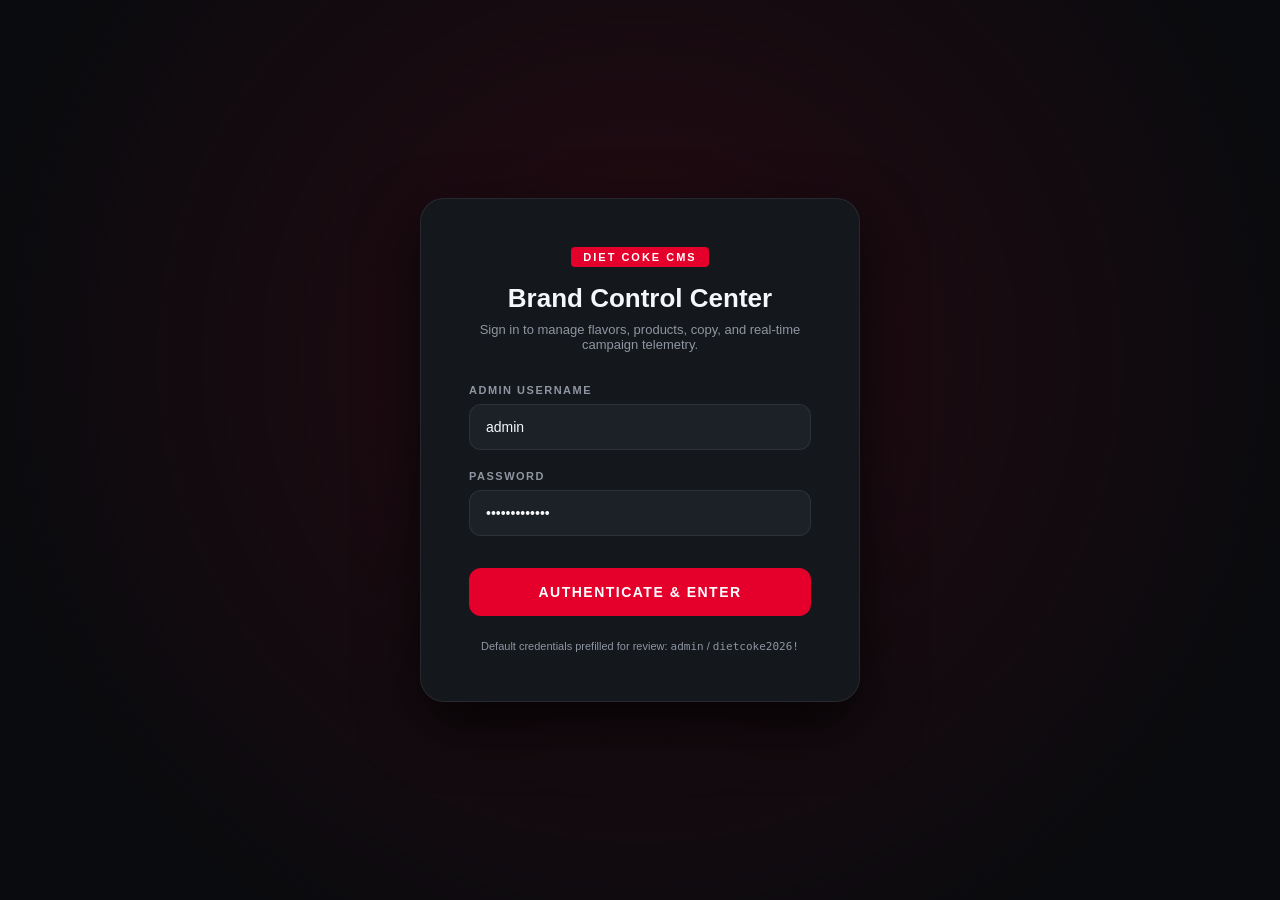
<file: admin.html>
<!DOCTYPE html>
<html lang="en">
<head>
    <meta charset="UTF-8">
    <meta name="viewport" content="width=device-width, initial-scale=1.0">
    <title>DIET COKE — Admin Control Center</title>
    <link rel="icon" type="image/png" href="/assets/can_reference.jpg">
    <link rel="stylesheet" href="/css/admin.css">
</head>
<body>

    <!-- AUTHENTICATION LOGIN OVERLAY -->
    <div class="login-overlay" id="loginOverlay">
        <div class="login-card">
            <span class="login-logo-badge">DIET COKE CMS</span>
            <h1 class="login-title">Brand Control Center</h1>
            <p class="login-subtitle">Sign in to manage flavors, products, copy, and real-time campaign telemetry.</p>

            <form id="adminLoginForm">
                <div class="form-group">
                    <label for="loginUsername">Admin Username</label>
                    <input type="text" id="loginUsername" class="form-input" value="admin" required>
                </div>

                <div class="form-group">
                    <label for="loginPassword">Password</label>
                    <input type="password" id="loginPassword" class="form-input" value="dietcoke2026!" required>
                </div>

                <button type="submit" class="btn-primary">AUTHENTICATE & ENTER</button>
                <div id="loginError" class="error-text"></div>
            </form>
            <div style="margin-top: 24px; font-size: 11px; color: var(--adm-text-muted);">
                Default credentials prefilled for review: <code>admin</code> / <code>dietcoke2026!</code>
            </div>
        </div>
    </div>

    <!-- MAIN ADMIN DASHBOARD INTERFACE -->
    <div class="dashboard-layout" id="dashboardMain" style="display: none;">

        <!-- Sidebar Navigation -->
        <aside class="admin-sidebar">
            <div>
                <div class="sidebar-header">
                    <span class="login-logo-badge" style="margin: 0;">ADMIN</span>
                    <span style="font-weight: 800; letter-spacing: 1px; font-size: 14px;">DIET COKE CMS</span>
                </div>

                <ul class="admin-nav-list">
                    <li>
                        <button class="admin-nav-tab active" data-tab="products">
                            <span>📦</span> Products & Flavors
                        </button>
                    </li>
                    <li>
                        <button class="admin-nav-tab" data-tab="content">
                            <span>✍️</span> Site Copy & Hero
                        </button>
                    </li>
                    <li>
                        <button class="admin-nav-tab" data-tab="analytics">
                            <span>📊</span> Live Telemetry
                        </button>
                    </li>
                    <li>
                        <button class="admin-nav-tab" data-tab="settings">
                            <span>⚙️</span> Security & Defaults
                        </button>
                    </li>
                </ul>
            </div>

            <div class="sidebar-bottom">
                <a href="/" target="_blank" class="sidebar-link">
                    ↗ View Live Website
                </a>
                <button id="adminLogoutBtn" class="action-btn delete-btn" style="width: 100%; padding: 10px;">
                    Log Out
                </button>
            </div>
        </aside>

        <!-- Main Content Area -->
        <main class="admin-content-area">

            <!-- TAB 1: PRODUCTS & FLAVORS -->
            <section class="admin-tab-pane active" id="tab-products">
                <div class="pane-header">
                    <div>
                        <h2 class="pane-title">Flavors & Products Catalog</h2>
                        <p class="pane-subtitle">Manage all active Diet Coke can variants, color palettes, and taste profiles.</p>
                    </div>
                    <button class="btn-primary" id="openAddProductBtn" style="width: auto; padding: 12px 24px; margin: 0;">
                        + ADD NEW FLAVOR
                    </button>
                </div>

                <div class="admin-table-container">
                    <table class="admin-table">
                        <thead>
                            <tr>
                                <th>Product / Slug</th>
                                <th>Badge</th>
                                <th>Nutrition</th>
                                <th>Order</th>
                                <th>Status</th>
                                <th>Actions</th>
                            </tr>
                        </thead>
                        <tbody id="productsTableBody">
                            <!-- Populated dynamically -->
                        </tbody>
                    </table>
                </div>
            </section>

            <!-- TAB 2: SITE COPY & CONTENT -->
            <section class="admin-tab-pane" id="tab-content">
                <div class="pane-header">
                    <div>
                        <h2 class="pane-title">Site Copy & Campaign Headlines</h2>
                        <p class="pane-subtitle">Update hero text, announcements, and narrative copy live across the website.</p>
                    </div>
                </div>

                <form id="siteContentForm">
                    <div class="admin-card">
                        <h3 class="admin-card-title">Hero Section Kinematics</h3>
                        <p class="admin-card-desc">The 3 distinct words split and float apart during scroll.</p>

                        <div style="display: grid; grid-template-columns: 1fr 1fr 1fr; gap: 16px; margin-bottom: 20px;">
                            <div class="form-group" style="margin: 0;">
                                <label>Word 1</label>
                                <input type="text" name="hero_headline_1" id="content_hero_headline_1" class="form-input">
                            </div>
                            <div class="form-group" style="margin: 0;">
                                <label>Word 2</label>
                                <input type="text" name="hero_headline_2" id="content_hero_headline_2" class="form-input">
                            </div>
                            <div class="form-group" style="margin: 0;">
                                <label>Word 3 (Accent Red)</label>
                                <input type="text" name="hero_headline_3" id="content_hero_headline_3" class="form-input">
                            </div>
                        </div>

                        <div class="form-grid-2">
                            <div class="form-group">
                                <label>Hero Subheadline</label>
                                <input type="text" name="hero_subheadline" id="content_hero_subheadline" class="form-input">
                            </div>
                            <div class="form-group">
                                <label>Hero Primary CTA</label>
                                <input type="text" name="hero_cta" id="content_hero_cta" class="form-input">
                            </div>
                        </div>

                        <div class="form-group">
                            <label>Announcement Bar Ticker</label>
                            <input type="text" name="ticker_announcement" id="content_ticker_announcement" class="form-input">
                        </div>
                    </div>

                    <div class="admin-card">
                        <h3 class="admin-card-title">Interactive "Pull to Open" Experience</h3>
                        <p class="admin-card-desc">Messages presented before and after the visitor pops the can seal.</p>

                        <div class="form-grid-2">
                            <div class="form-group">
                                <label>Pre-Open Prompt</label>
                                <input type="text" name="can_opener_headline" id="content_can_opener_headline" class="form-input">
                            </div>
                            <div class="form-group">
                                <label>Post-Open Celebratory Slogan</label>
                                <input type="text" name="can_opener_success" id="content_can_opener_success" class="form-input">
                            </div>
                        </div>
                    </div>

                    <div class="admin-card">
                        <h3 class="admin-card-title">The Fizz & Molecular Carbonation</h3>
                        <div class="form-group">
                            <label>Fizz Section Headline</label>
                            <input type="text" name="fizz_headline" id="content_fizz_headline" class="form-input">
                        </div>
                        <div class="form-group">
                            <label>Fizz Subheadline</label>
                            <textarea name="fizz_subheadline" id="content_fizz_subheadline" class="form-textarea"></textarea>
                        </div>
                    </div>

                    <div class="admin-card">
                        <h3 class="admin-card-title">Brand Story & Heritage</h3>
                        <div class="form-group">
                            <label>Story Heading</label>
                            <input type="text" name="story_heading" id="content_story_heading" class="form-input">
                        </div>
                        <div class="form-group">
                            <label>Story Body Narrative</label>
                            <textarea name="story_body" id="content_story_body" class="form-textarea"></textarea>
                        </div>

                        <div class="form-grid-2">
                            <div class="form-group">
                                <label>Stat 1 (Sugar)</label>
                                <input type="text" name="stat_sugar" id="content_stat_sugar" class="form-input">
                            </div>
                            <div class="form-group">
                                <label>Stat 2 (Calories)</label>
                                <input type="text" name="stat_calories" id="content_stat_calories" class="form-input">
                            </div>
                            <div class="form-group">
                                <label>Stat 3 (Refreshment Rate)</label>
                                <input type="text" name="stat_refreshment" id="content_stat_refreshment" class="form-input">
                            </div>
                            <div class="form-group">
                                <label>Stat 4 (Heritage Year)</label>
                                <input type="text" name="stat_year" id="content_stat_year" class="form-input">
                            </div>
                        </div>
                    </div>

                    <button type="submit" class="btn-primary" style="margin-bottom: 40px;">
                        SAVE ALL CHANGES & PUBLISH LIVE
                    </button>
                </form>
            </section>

            <!-- TAB 3: LIVE TELEMETRY & ANALYTICS -->
            <section class="admin-tab-pane" id="tab-analytics">
                <div class="pane-header">
                    <div>
                        <h2 class="pane-title">Live Engagement Telemetry</h2>
                        <p class="pane-subtitle">Real-time metrics on user interactions, tab-pulls, sound toggles, and flavor views.</p>
                    </div>
                    <button class="action-btn" id="refreshAnalyticsBtn" style="padding: 10px 18px;">
                        🔄 Refresh Metrics
                    </button>
                </div>

                <div class="metrics-grid">
                    <div class="metric-card">
                        <div class="metric-label">Total Unique Visits</div>
                        <div class="metric-value" id="metricVisits">1,842</div>
                    </div>
                    <div class="metric-card">
                        <div class="metric-label">Can Pops (Tab Pulls)</div>
                        <div class="metric-value highlight" id="metricCanPops">624</div>
                    </div>
                    <div class="metric-card">
                        <div class="metric-label">Sound Unmutes</div>
                        <div class="metric-value" id="metricSound">412</div>
                    </div>
                    <div class="metric-card">
                        <div class="metric-label">Can Opener Engagement</div>
                        <div class="metric-value" id="metricEngagement">33.9%</div>
                    </div>
                </div>

                <div class="admin-card">
                    <h3 class="admin-card-title">Flavor Popularity Distribution</h3>
                    <p class="admin-card-desc">Real-time breakdown of user selections across flavors.</p>
                    <div id="flavorPopularityChart">
                        <!-- Populated dynamically -->
                    </div>
                </div>
            </section>

            <!-- TAB 4: SECURITY & DEFAULTS -->
            <section class="admin-tab-pane" id="tab-settings">
                <div class="pane-header">
                    <div>
                        <h2 class="pane-title">Security & System Settings</h2>
                        <p class="pane-subtitle">Manage administrative credentials and restore authentic brand defaults.</p>
                    </div>
                </div>

                <div class="admin-card">
                    <h3 class="admin-card-title">Change Admin Password</h3>
                    <form id="changePasswordForm">
                        <div class="form-grid-2">
                            <div class="form-group">
                                <label>Current Password</label>
                                <input type="password" id="curPassword" class="form-input" required>
                            </div>
                            <div class="form-group">
                                <label>New Password</label>
                                <input type="password" id="newPassword" class="form-input" required>
                            </div>
                        </div>
                        <button type="submit" class="btn-primary" style="width: auto; padding: 12px 28px;">
                            UPDATE PASSWORD
                        </button>
                    </form>
                </div>

                <div class="admin-card" style="border-color: rgba(228, 0, 43, 0.4);">
                    <h3 class="admin-card-title" style="color: #FF5252;">Danger Zone: Reset Brand Defaults</h3>
                    <p class="admin-card-desc">
                        Restores all site copy, headlines, and products back to the authentic Coca-Cola brand guidelines.
                    </p>
                    <button id="resetDefaultsBtn" class="action-btn delete-btn" style="padding: 12px 24px; font-weight: 800;">
                        RESTORE BRAND DEFAULTS
                    </button>
                </div>
            </section>

        </main>
    </div>

    <!-- PRODUCT ADD / EDIT MODAL -->
    <div class="admin-modal-overlay" id="productModal">
        <div class="admin-modal-card">
            <div style="display: flex; justify-content: space-between; align-items: center; margin-bottom: 24px;">
                <h3 id="productModalTitle" style="font-size: 22px; font-weight: 800;">Add New Flavor / Product</h3>
                <button id="closeProductModalBtn" class="action-btn" style="border: none; font-size: 18px;">✕</button>
            </div>

            <form id="productForm">
                <div class="form-grid-2">
                    <div class="form-group">
                        <label>Flavor Name</label>
                        <input type="text" id="prodName" class="form-input" placeholder="e.g. Diet Coke Feisty Cherry" required>
                    </div>
                    <div class="form-group">
                        <label>URL Slug</label>
                        <input type="text" id="prodSlug" class="form-input" placeholder="e.g. cherry" required>
                    </div>
                </div>

                <div class="form-group">
                    <label>Tagline</label>
                    <input type="text" id="prodTagline" class="form-input" placeholder="e.g. A Bold Splash of Dark Cherry">
                </div>

                <div class="form-grid-2">
                    <div class="form-group">
                        <label>Accent Primary Color</label>
                        <input type="color" id="prodAccentColor" class="form-input" style="height: 48px; padding: 4px; cursor: pointer;">
                    </div>
                    <div class="form-group">
                        <label>Accent Secondary Color</label>
                        <input type="color" id="prodSecondaryColor" class="form-input" style="height: 48px; padding: 4px; cursor: pointer;">
                    </div>
                </div>

                <div class="form-grid-2">
                    <div class="form-group">
                        <label>Badge Label</label>
                        <input type="text" id="prodBadge" class="form-input" placeholder="e.g. FAN FAVORITE">
                    </div>
                    <div class="form-group">
                        <label>Sort Order</label>
                        <input type="number" id="prodSortOrder" class="form-input" value="1">
                    </div>
                </div>

                <div class="form-grid-2">
                    <div class="form-group">
                        <label>Calories</label>
                        <input type="number" id="prodCalories" class="form-input" value="0">
                    </div>
                    <div class="form-group">
                        <label>Sugar</label>
                        <input type="text" id="prodSugar" class="form-input" value="0g">
                    </div>
                </div>

                <div class="form-grid-2">
                    <div class="form-group">
                        <label>Caffeine</label>
                        <input type="text" id="prodCaffeine" class="form-input" value="46mg">
                    </div>
                    <div class="form-group">
                        <label>Volume</label>
                        <input type="text" id="prodVolume" class="form-input" value="355 mL / 12 FL OZ">
                    </div>
                </div>

                <div class="form-group">
                    <label>Description</label>
                    <textarea id="prodDesc" class="form-textarea" placeholder="Detailed flavor profile description..."></textarea>
                </div>

                <div class="form-group">
                    <label>Taste Profile Tags (Comma Separated)</label>
                    <input type="text" id="prodTasteNotes" class="form-input" placeholder="e.g. Crisp Carbonation, Zero Sugar, Cold Snap">
                </div>

                <div class="form-group" style="display: flex; align-items: center; gap: 10px;">
                    <input type="checkbox" id="prodIsActive" checked style="width: 18px; height: 18px;">
                    <label for="prodIsActive" style="margin: 0; cursor: pointer;">Active & Visible on Public Site</label>
                </div>

                <button type="submit" class="btn-primary" style="margin-top: 24px;">SAVE PRODUCT</button>
            </form>
        </div>
    </div>

    <script src="/js/admin.js"></script>
</body>
</html>
</file>
<file: css/admin.css>
/* ========================================================
   DIET COKE ADMIN CONTROL PANEL STYLES
   Professional, dark-mode, glassmorphism CMS interface
   ======================================================== */

:root {
    --adm-bg: #0C0D10;
    --adm-surface: #14171C;
    --adm-surface-elevated: #1C2027;
    --adm-border: rgba(255, 255, 255, 0.08);
    --adm-border-hover: rgba(255, 255, 255, 0.16);
    --adm-red: #E4002B;
    --adm-red-hover: #FF1A46;
    --adm-text-bright: #F5F7FA;
    --adm-text-muted: #8E96A2;
    --adm-green: #00C853;
    --adm-font: -apple-system, BlinkMacSystemFont, 'Segoe UI', Roboto, Helvetica, Arial, sans-serif;
    --adm-mono: 'SFMono-Regular', Consolas, Menlo, monospace;
}

* {
    margin: 0;
    padding: 0;
    box-sizing: border-box;
}

body {
    background: var(--adm-bg);
    color: var(--adm-text-bright);
    font-family: var(--adm-font);
    min-height: 100vh;
    overflow-x: hidden;
}

/* ================= LOGIN OVERLAY ================= */
.login-overlay {
    position: fixed;
    top: 0;
    left: 0;
    width: 100vw;
    height: 100vh;
    background: radial-gradient(circle at 50% 40%, rgba(228, 0, 43, 0.12) 0%, #0A0B0E 80%);
    display: flex;
    align-items: center;
    justify-content: center;
    z-index: 10000;
}

.login-card {
    background: var(--adm-surface);
    border: 1px solid var(--adm-border);
    border-radius: 24px;
    padding: 48px;
    width: 100%;
    max-width: 440px;
    box-shadow: 0 24px 60px rgba(0, 0, 0, 0.7);
    text-align: center;
}

.login-logo-badge {
    display: inline-block;
    background: var(--adm-red);
    color: #FFFFFF;
    font-weight: 900;
    font-size: 11px;
    letter-spacing: 2px;
    padding: 4px 12px;
    border-radius: 4px;
    margin-bottom: 16px;
}

.login-title {
    font-size: 26px;
    font-weight: 800;
    margin-bottom: 8px;
}

.login-subtitle {
    font-size: 13px;
    color: var(--adm-text-muted);
    margin-bottom: 32px;
}

.form-group {
    text-align: left;
    margin-bottom: 20px;
}

.form-group label {
    display: block;
    font-size: 11px;
    font-weight: 700;
    letter-spacing: 1.5px;
    text-transform: uppercase;
    color: var(--adm-text-muted);
    margin-bottom: 8px;
}

.form-input {
    width: 100%;
    background: var(--adm-surface-elevated);
    border: 1px solid var(--adm-border);
    border-radius: 12px;
    padding: 14px 16px;
    color: var(--adm-text-bright);
    font-size: 14px;
    font-family: inherit;
    transition: all 0.2s ease;
}

.form-input:focus {
    outline: none;
    border-color: var(--adm-red);
    box-shadow: 0 0 0 3px rgba(228, 0, 43, 0.2);
}

.btn-primary {
    width: 100%;
    background: var(--adm-red);
    color: #FFFFFF;
    border: none;
    border-radius: 12px;
    padding: 16px;
    font-size: 14px;
    font-weight: 800;
    letter-spacing: 1.5px;
    text-transform: uppercase;
    cursor: pointer;
    transition: all 0.25s ease;
    margin-top: 12px;
}

.btn-primary:hover {
    background: var(--adm-red-hover);
    transform: translateY(-2px);
    box-shadow: 0 8px 24px rgba(228, 0, 43, 0.4);
}

.error-text {
    color: #FF5252;
    font-size: 12px;
    margin-top: 14px;
}

/* ================= DASHBOARD LAYOUT ================= */
.dashboard-layout {
    display: flex;
    min-height: 100vh;
}

.admin-sidebar {
    width: 260px;
    background: var(--adm-surface);
    border-right: 1px solid var(--adm-border);
    padding: 32px 20px;
    display: flex;
    flex-direction: column;
    justify-content: space-between;
}

.sidebar-header {
    display: flex;
    align-items: center;
    gap: 12px;
    margin-bottom: 40px;
    padding-left: 8px;
}

.admin-nav-list {
    list-style: none;
    display: flex;
    flex-direction: column;
    gap: 8px;
}

.admin-nav-tab {
    display: flex;
    align-items: center;
    gap: 12px;
    width: 100%;
    background: transparent;
    border: none;
    padding: 12px 16px;
    border-radius: 10px;
    color: var(--adm-text-muted);
    font-size: 13px;
    font-weight: 700;
    letter-spacing: 1px;
    text-transform: uppercase;
    cursor: pointer;
    transition: all 0.2s ease;
    text-align: left;
}

.admin-nav-tab:hover {
    background: var(--adm-surface-elevated);
    color: var(--adm-text-bright);
}

.admin-nav-tab.active {
    background: rgba(228, 0, 43, 0.15);
    color: var(--adm-red);
    font-weight: 800;
}

.sidebar-bottom {
    display: flex;
    flex-direction: column;
    gap: 12px;
    padding-top: 24px;
    border-top: 1px solid var(--adm-border);
}

.sidebar-link {
    color: var(--adm-text-muted);
    font-size: 12px;
    font-weight: 700;
    text-decoration: none;
    padding: 8px 12px;
    border-radius: 8px;
    transition: all 0.2s ease;
}

.sidebar-link:hover {
    color: var(--adm-text-bright);
    background: var(--adm-surface-elevated);
}

.admin-content-area {
    flex: 1;
    padding: 48px;
    overflow-y: auto;
    max-height: 100vh;
}

.admin-tab-pane {
    display: none;
}

.admin-tab-pane.active {
    display: block;
}

.pane-header {
    display: flex;
    justify-content: space-between;
    align-items: center;
    margin-bottom: 36px;
}

.pane-title {
    font-size: 28px;
    font-weight: 800;
    letter-spacing: -0.5px;
}

.pane-subtitle {
    font-size: 14px;
    color: var(--adm-text-muted);
    margin-top: 4px;
}

/* ================= TABLES ================= */
.admin-table-container {
    background: var(--adm-surface);
    border: 1px solid var(--adm-border);
    border-radius: 16px;
    overflow: hidden;
}

.admin-table {
    width: 100%;
    border-collapse: collapse;
    text-align: left;
}

.admin-table th {
    background: var(--adm-surface-elevated);
    padding: 16px 20px;
    font-size: 11px;
    font-weight: 800;
    letter-spacing: 1.5px;
    text-transform: uppercase;
    color: var(--adm-text-muted);
    border-bottom: 1px solid var(--adm-border);
}

.admin-table td {
    padding: 18px 20px;
    font-size: 13px;
    border-bottom: 1px solid var(--adm-border);
    vertical-align: middle;
}

.admin-table tr:last-child td {
    border-bottom: none;
}

.table-product-cell {
    display: flex;
    align-items: center;
    gap: 14px;
}

.color-swatch {
    width: 20px;
    height: 20px;
    border-radius: 6px;
    display: inline-block;
}

.product-slug-text {
    font-family: var(--adm-mono);
    font-size: 11px;
    color: var(--adm-text-muted);
}

.admin-badge {
    display: inline-block;
    padding: 2px 8px;
    border: 1px solid var(--adm-border);
    border-radius: 12px;
    font-size: 10px;
    font-weight: 800;
    letter-spacing: 1px;
}

.status-indicator {
    display: inline-flex;
    align-items: center;
    gap: 6px;
    font-size: 12px;
    font-weight: 700;
}

.status-indicator.active { color: var(--adm-green); }
.status-indicator.inactive { color: var(--adm-text-muted); }

.table-actions {
    display: flex;
    gap: 8px;
}

.action-btn {
    padding: 6px 12px;
    border-radius: 6px;
    border: 1px solid var(--adm-border);
    background: var(--adm-surface-elevated);
    color: var(--adm-text-bright);
    font-size: 12px;
    font-weight: 700;
    cursor: pointer;
    transition: all 0.2s ease;
}

.action-btn:hover {
    border-color: #FFFFFF;
}

.delete-btn:hover {
    border-color: #FF5252;
    color: #FF5252;
}

/* ================= CARDS & FORMS ================= */
.admin-card {
    background: var(--adm-surface);
    border: 1px solid var(--adm-border);
    border-radius: 16px;
    padding: 32px;
    margin-bottom: 24px;
}

.admin-card-title {
    font-size: 18px;
    font-weight: 800;
    margin-bottom: 8px;
}

.admin-card-desc {
    font-size: 13px;
    color: var(--adm-text-muted);
    margin-bottom: 24px;
}

.form-grid-2 {
    display: grid;
    grid-template-columns: 1fr 1fr;
    gap: 20px;
}

.form-textarea {
    width: 100%;
    background: var(--adm-surface-elevated);
    border: 1px solid var(--adm-border);
    border-radius: 12px;
    padding: 14px 16px;
    color: var(--adm-text-bright);
    font-size: 14px;
    font-family: inherit;
    resize: vertical;
    min-height: 90px;
}

.form-textarea:focus {
    outline: none;
    border-color: var(--adm-red);
}

/* ================= TELEMETRY METRICS ================= */
.metrics-grid {
    display: grid;
    grid-template-columns: repeat(auto-fit, minmax(220px, 1fr));
    gap: 20px;
    margin-bottom: 32px;
}

.metric-card {
    background: var(--adm-surface);
    border: 1px solid var(--adm-border);
    border-radius: 16px;
    padding: 24px;
}

.metric-label {
    font-size: 11px;
    font-weight: 800;
    letter-spacing: 1.5px;
    text-transform: uppercase;
    color: var(--adm-text-muted);
    margin-bottom: 8px;
}

.metric-value {
    font-size: 36px;
    font-weight: 900;
    color: #FFFFFF;
    letter-spacing: -1px;
}

.metric-value.highlight {
    color: var(--adm-red);
}

.chart-bar-row {
    display: flex;
    align-items: center;
    gap: 16px;
    margin-bottom: 12px;
}

.chart-label {
    width: 120px;
    font-size: 12px;
    font-weight: 700;
    color: var(--adm-text-bright);
}

.chart-track {
    flex: 1;
    height: 12px;
    background: var(--adm-surface-elevated);
    border-radius: 6px;
    overflow: hidden;
}

.chart-fill {
    height: 100%;
    background: linear-gradient(90deg, var(--adm-red), #FF4D6D);
    border-radius: 6px;
    transition: width 0.5s ease;
}

.chart-val {
    width: 90px;
    text-align: right;
    font-family: var(--adm-mono);
    font-size: 12px;
    color: var(--adm-text-muted);
}

/* ================= MODAL ================= */
.admin-modal-overlay {
    position: fixed;
    top: 0;
    left: 0;
    width: 100vw;
    height: 100vh;
    background: rgba(0, 0, 0, 0.75);
    backdrop-filter: blur(8px);
    display: none;
    align-items: center;
    justify-content: center;
    z-index: 10001;
    padding: 20px;
}

.admin-modal-card {
    background: var(--adm-surface);
    border: 1px solid var(--adm-border);
    border-radius: 20px;
    width: 100%;
    max-width: 640px;
    max-height: 90vh;
    overflow-y: auto;
    padding: 36px;
    box-shadow: 0 24px 60px rgba(0, 0, 0, 0.8);
}

/* ================= TOAST ================= */
.admin-toast {
    position: fixed;
    bottom: 24px;
    right: 24px;
    background: var(--adm-surface-elevated);
    border: 1px solid var(--adm-border);
    color: #FFFFFF;
    padding: 14px 24px;
    border-radius: 12px;
    font-size: 13px;
    font-weight: 700;
    box-shadow: 0 12px 30px rgba(0, 0, 0, 0.6);
    opacity: 0;
    transform: translateY(12px);
    transition: all 0.25s ease;
    z-index: 99999;
}

.admin-toast.visible {
    opacity: 1;
    transform: translateY(0);
}

.admin-toast.toast-success {
    border-color: var(--adm-green);
}

.admin-toast.toast-error {
    border-color: #FF5252;
}
</file>
